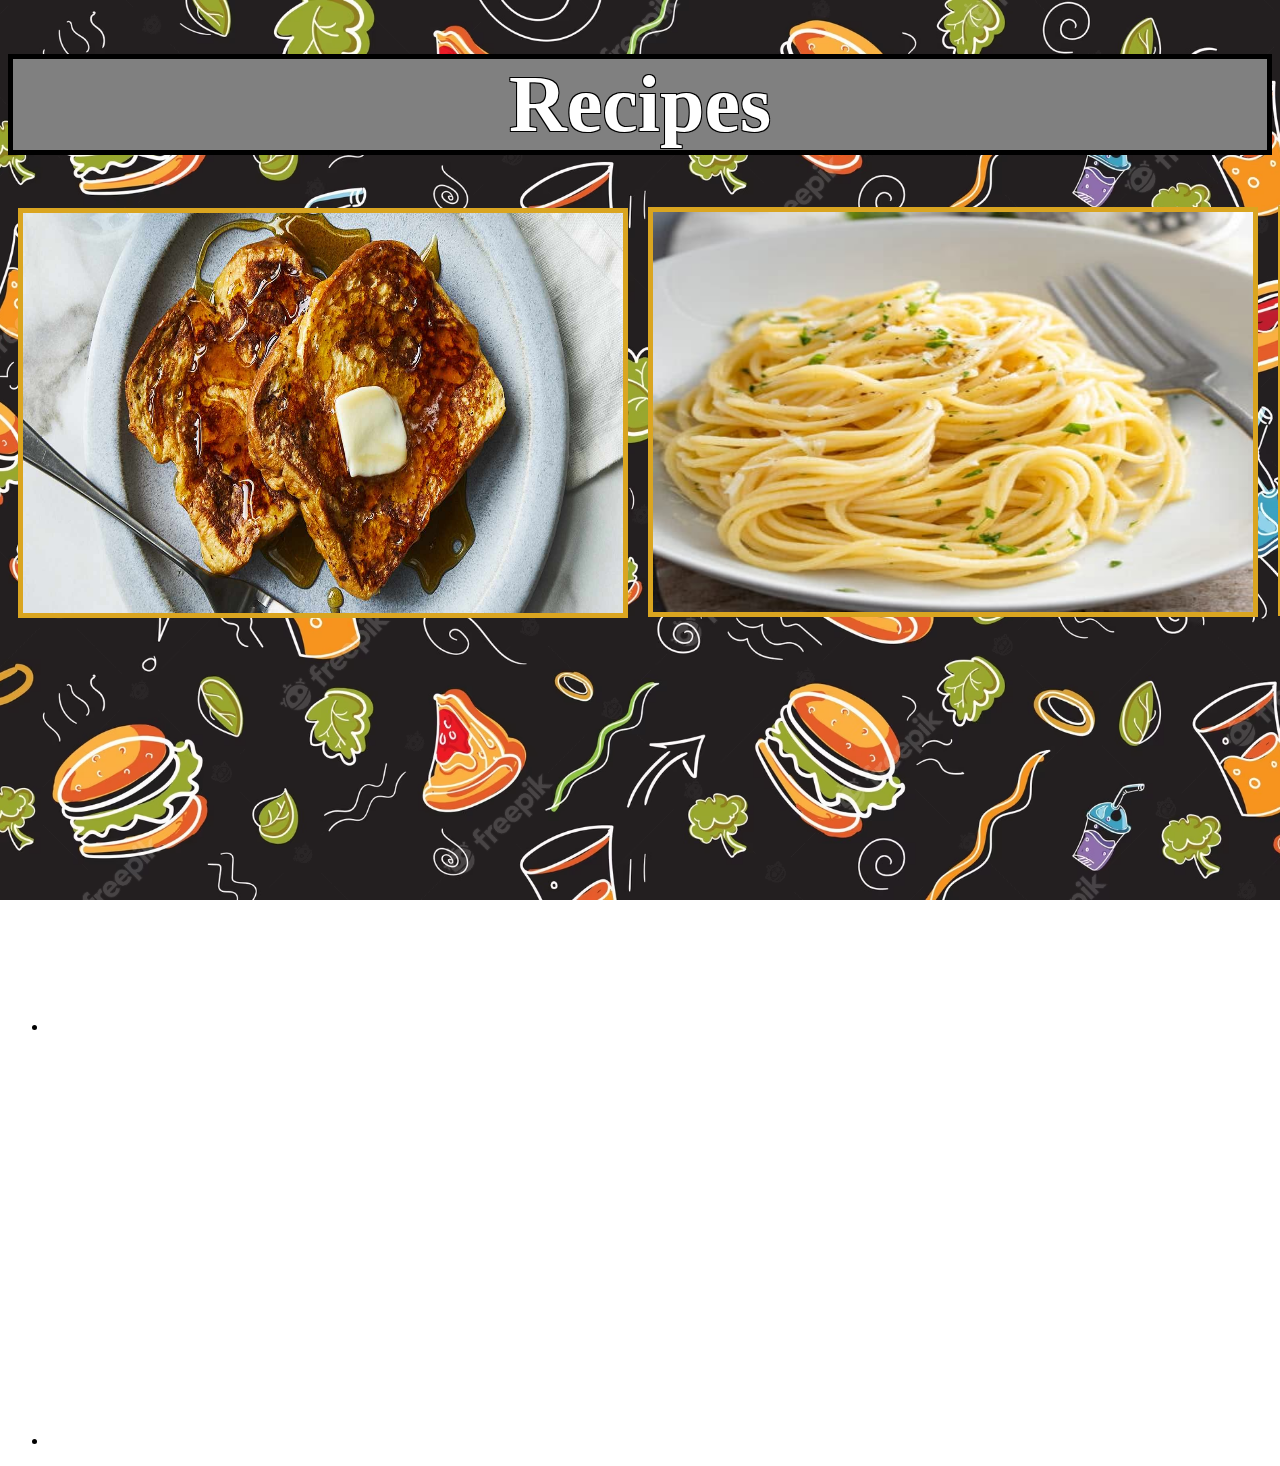
<file: index.html>
<!DOCTYPE html>
<html lang="en">
  <head>
    <meta charset="utf-8" />
    <link rel="stylesheet" href="style.css" />
    <title>Recipes</title>
  </head>

  <body>
    <h1>Recipes</h1>
    <ul>
      <!--Name-->
      <li>
        <a href="recipes/french_toast.html"
          ><img
            class="one"
            src="./recipes/img/French_Toast.jpg"
            alt="Yummy French Toast"
          />
        </a>
      </li>
      <li>
        <a href="recipes/pasta.html"
          ><img class="two" src="recipes/img/pasta.jpg" alt="Fresh Pasta" />
        </a>
      </li>

      <li>
        <a href="recipes/pizza.html">
          <img
            class="three"
            src="recipes/img/pizza.jpg"
            alt="Melting Cheesy Pizza"
          />
        </a>
      </li>

      <!--Image-->
    </ul>
  </body>
</html>
</file>
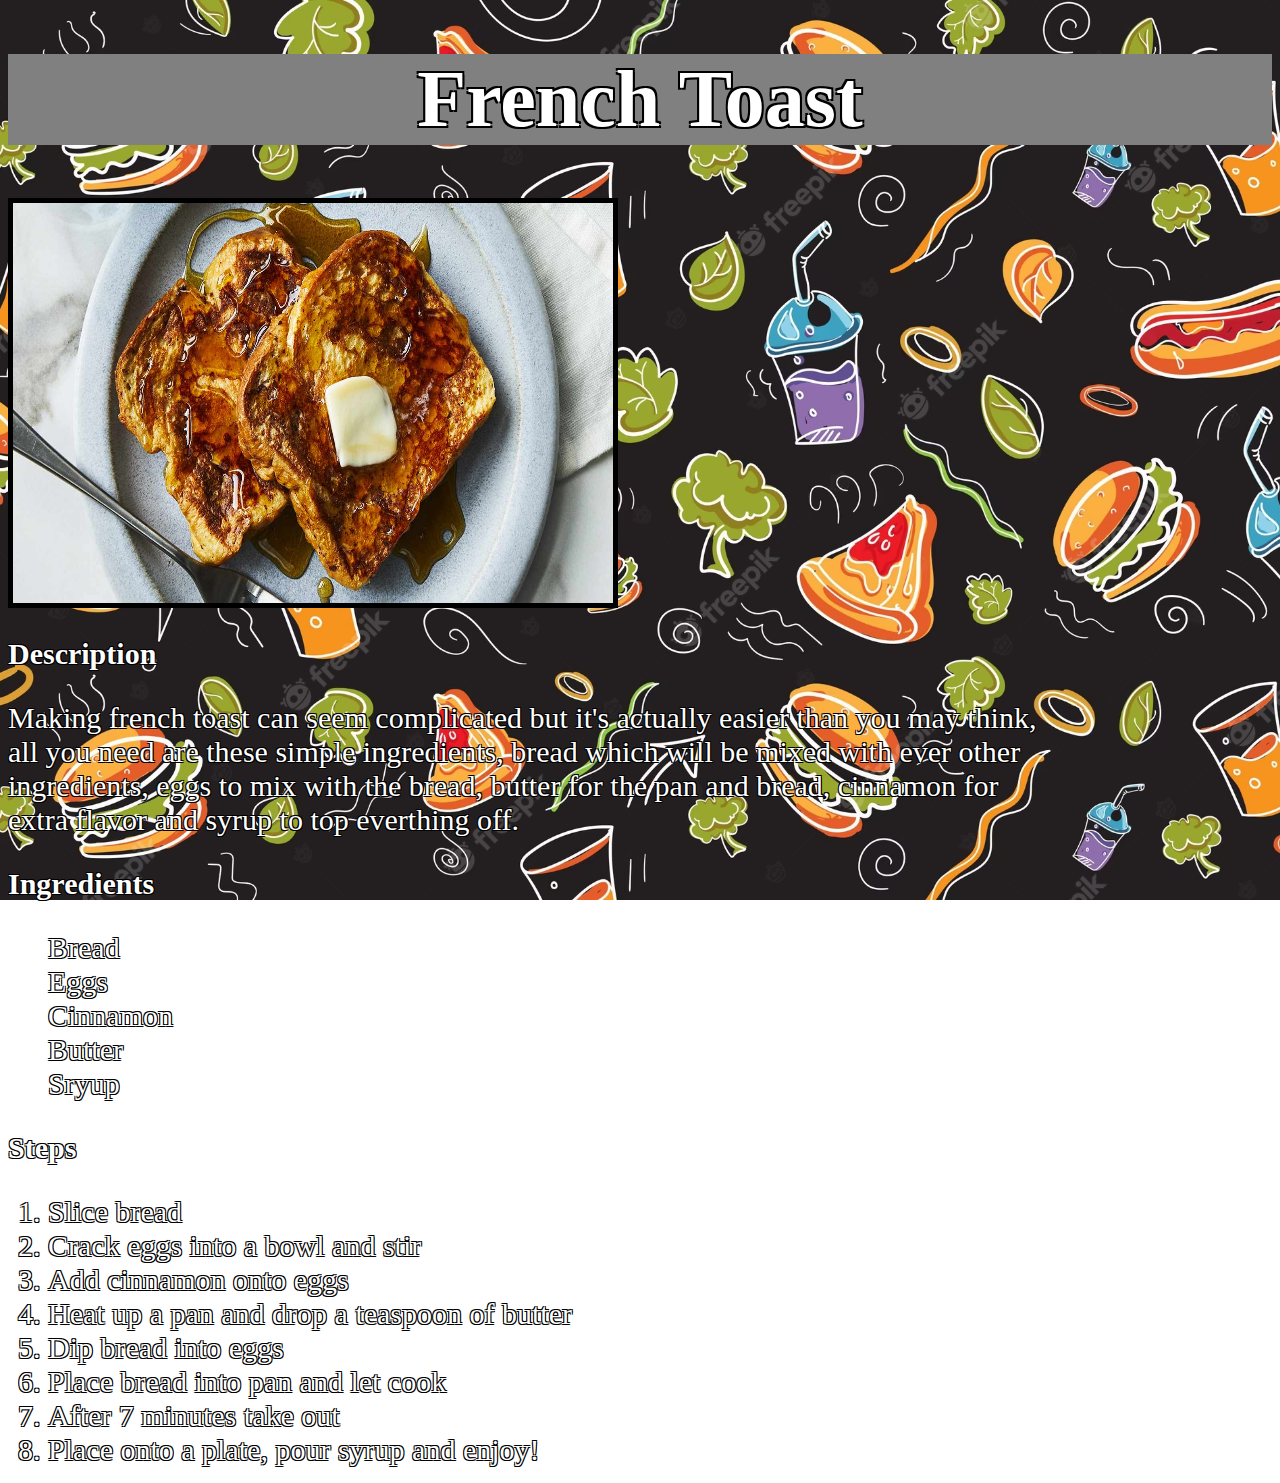
<file: recipes/french_toast.html>
<!DOCTYPE html>
<html lang="en">
    <head>
        <title>French Toast</title>
            <link rel="stylesheet" href="recipes.css/french_toast.css">
    </head>

    <body>
        <h1>French Toast</h1>
        <img src="./img/French_Toast.jpg" alt="Yummy French Toast"
        width="600"
        height="400">

        <h2>Description</h2>
        <p>
            Making french toast can seem complicated but it's actually easier 
            than you may think,<br> all you need are these simple ingredients, 
            bread which will be mixed with ever other<br> ingredients, eggs to mix
            with the bread, butter for the pan and bread, cinnamon for<br> extra flavor
            and syrup to top everthing off.
        </p>

        <h3>Ingredients</h3>
        <ul>
            <li>Bread</li>
            <li>Eggs</li>
            <li>Cinnamon</li>
            <li>Butter</li>
            <li>Sryup</li>
        </ul>

        <h3>Steps</h3>
        <ol>
            <li>Slice bread</li>
            <li>Crack eggs into a bowl and stir</il>
            <li>Add cinnamon onto eggs</li>
            <li>Heat up a pan and drop a teaspoon of butter</li>
            <li>Dip bread into eggs</li>
            <li>Place bread into pan and let cook</li>
            <li>After 7 minutes take out</li>
            <li>Place onto a plate, pour syrup and enjoy!</li>
        </ol>

    </body>
</html>
</file>
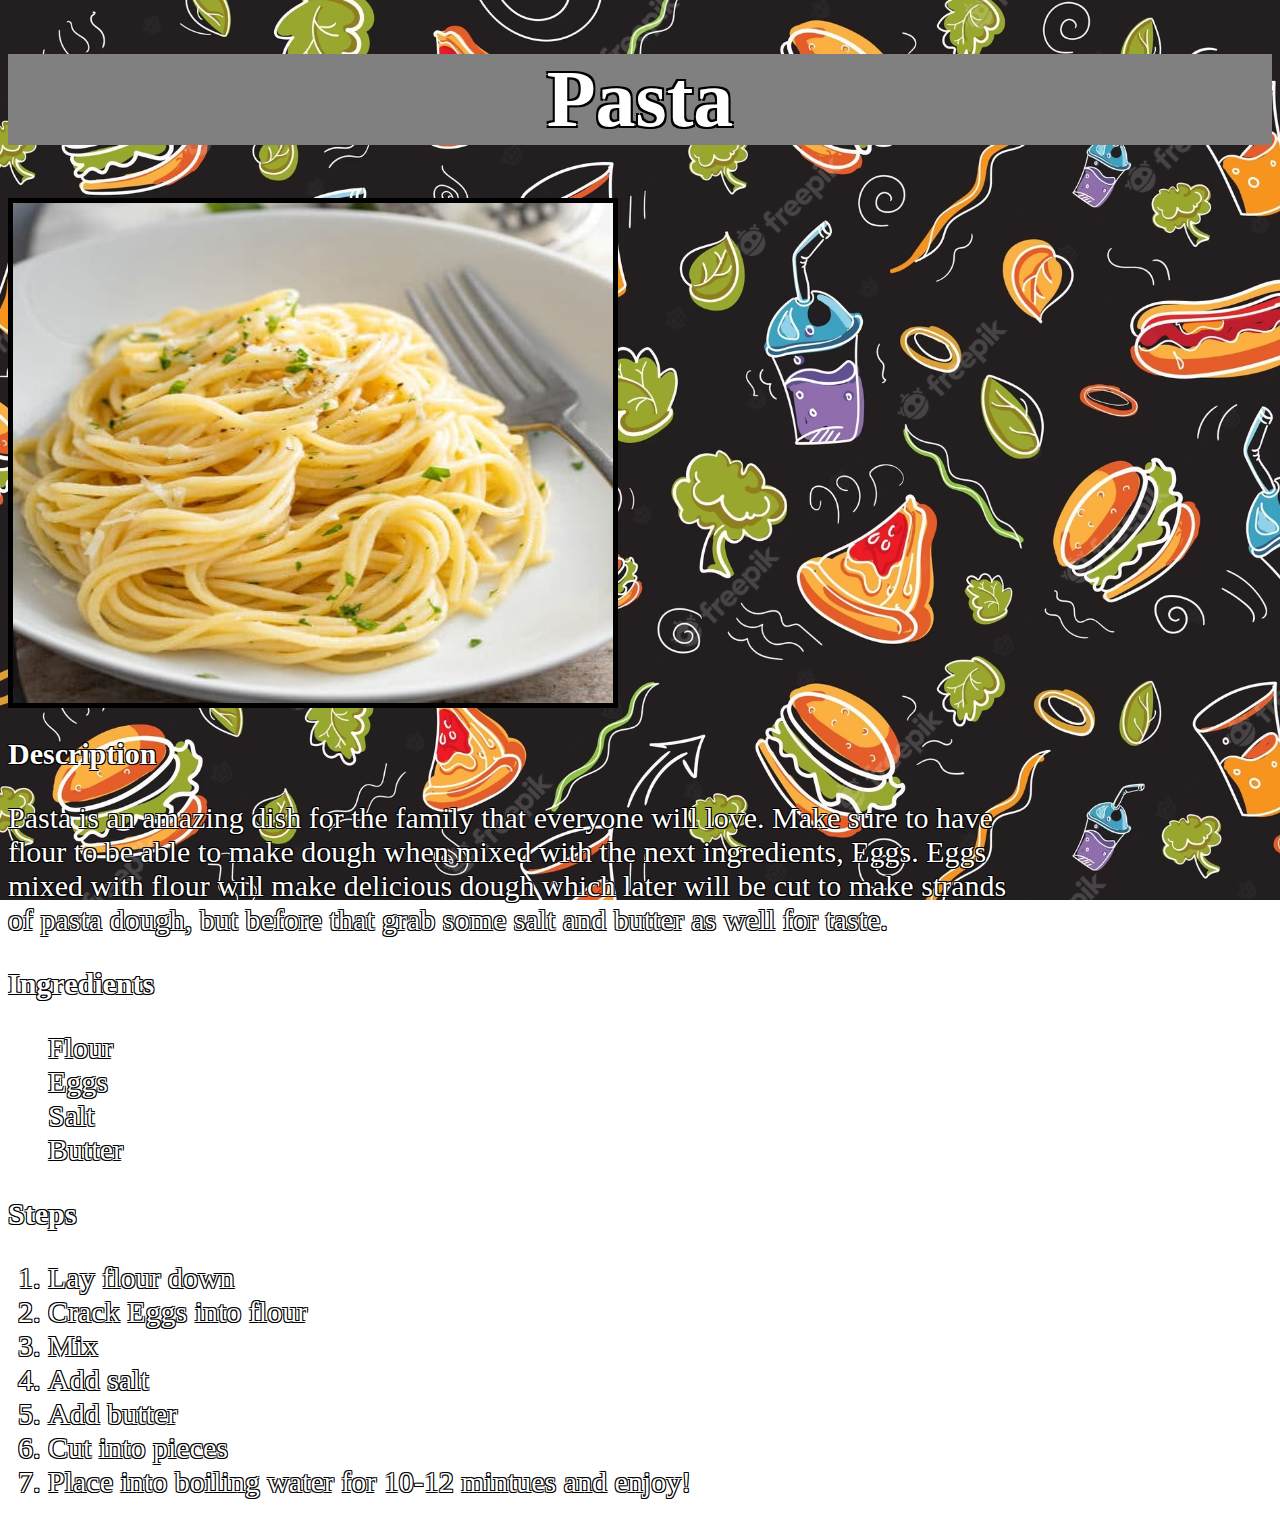
<file: recipes/pasta.html>
<!DOCTYPE html>

<html lang="en">
  <head>
    <title>Pasta</title>
    <link rel="stylesheet" href="recipes.css/pasta.css" />
  </head>

  <body>
    <h1>Pasta</h1>
    <img src="img/pasta.jpg" width="600" height="500" />

    <h2>Description</h2>
    <p>
      Pasta is an amazing dish for the family that everyone will love. Make sure
      to have<br />
      flour to be able to make dough when mixed with the next ingredients, Eggs.
      Eggs<br />
      mixed with flour will make delicious dough which later will be cut to make
      strands<br />
      of pasta dough, but before that grab some salt and butter as well for
      taste.
    </p>

    <h3>Ingredients</h3>
    <ul>
      <li>Flour</li>
      <li>Eggs</li>
      <li>Salt</li>
      <li>Butter</li>
    </ul>

    <h3>Steps</h3>
    <ol>
      <li>Lay flour down</li>
      <li>Crack Eggs into flour</li>
      <li>Mix</li>
      <li>Add salt</li>
      <li>Add butter</li>
      <li>Cut into pieces</li>
      <li>Place into boiling water for 10-12 mintues and enjoy!</li>
    </ol>
  </body>
</html>
</file>
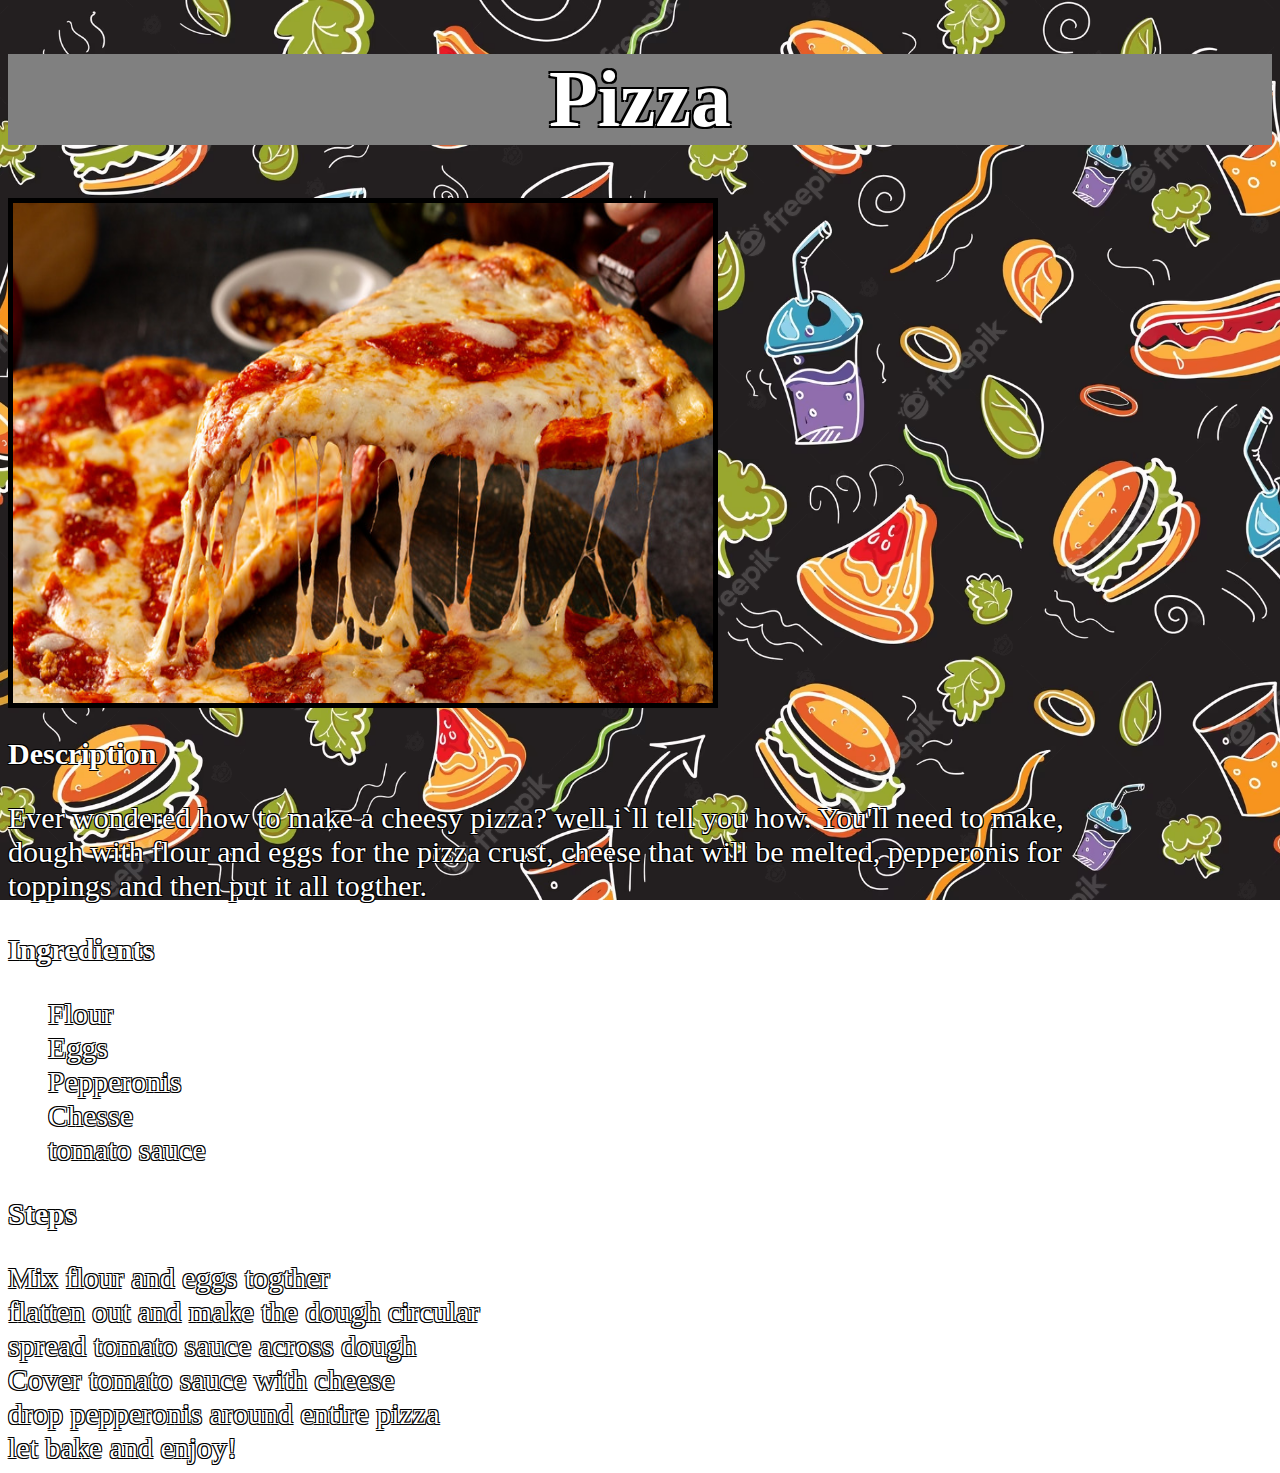
<file: recipes/pizza.html>
<!DOCTYPE html>

<html lang="en">
  <head>
    <title>PIzza</title>
    <link rel="stylesheet" href="recipes.css/pizza.css" />
  </head>

  <body>
    <h1>Pizza</h1>
    <img src="img/pizza.jpg" width="700" height="500" />

    <h2>Description</h2>
    <p>
      Ever wondered how to make a cheesy pizza? well i`ll tell you how. You'll
      need to make,<br />
      dough with flour and eggs for the pizza crust, cheese that will be melted,
      pepperonis for<br />
      toppings and then put it all togther.
    </p>

    <h3>Ingredients</h3>
    <ul>
      <li>Flour</li>
      <li>Eggs</li>
      <li>Pepperonis</li>
      <li>Chesse</li>
      <li>tomato sauce</li>
    </ul>

    <h3>Steps</h3>
    <lo>
      <li>Mix flour and eggs togther</li>
      <li>flatten out and make the dough circular</li>
      <li>spread tomato sauce across dough</li>
      <li>Cover tomato sauce with cheese</li>
      <li>drop pepperonis around entire pizza</li>
      <li>let bake and enjoy!</li>
    </lo>
  </body>
</html>
</file>
<file: style.css>
img{
    height: 400px;
    width: 600px;
    border: 5px solid goldenrod;
}

img:hover{
    opacity: 0.95;
    border-color: white;
}

.one{
    position: relative;
    right: 30px;

}
.two{
    position: relative;
    left: 600px;
    bottom: 415px;

}
.three{
    position: relative;
    left: 1230px;
    bottom: 830px;

}

h1{
 color: white;
 background-color: gray;
 font-size: 80px;
 text-shadow: -1px -1px 0 rgb(0, 0, 0), 1px -1px 0 rgb(0, 0, 0), -1px 1px 0 rgb(0, 0, 0), 1px 1px 0 rgb(0, 0, 0);
 text-align: center;
 padding: 5px;
 background-clip: content-box;
 box-shadow: inset 0 0 0 5px rgb(0, 0, 0);
}

html{
   background: url(recipes/img/food.jpg) no-repeat center center fixed;
   background-size: cover;
}
</file>
<file: recipes/recipes.css/french_toast.css>
html{
    background-color: red;
    background: url(../img/food.jpg) no-repeat center center fixed;
    background-size: cover;
 }
 h1, h2, h3, p, li{
    color: white;
    font-size: 30px;
    text-shadow: -1px -1px 0 #000, 1px -1px 0 #000, -1px 1px 0 #000, 1px 1px 0 #000;
 }

 h1{
    text-align: center;
    font-size: 80px;
    text-shadow: -2px -2px 0 #000, 2px -2px 0 #000, -2px 2px 0 #000, 2px 2px 0 #000;
    background-color: grey;
 }

 img{
    border: 5px solid black;
 }
</file>
<file: recipes/recipes.css/pasta.css>
html{
    background-color: red;
    background: url(../img/food.jpg) no-repeat center center fixed;
    background-size: cover;
 }

h1, h2, h3, p, li{
   color: white;
   font-size: 30px;
   text-shadow: -1px -1px 0 #000, 1px -1px 0 #000, -1px 1px 0 #000, 1px 1px 0 #000;
}

h1{
   text-align: center;
   font-size: 80px;
   text-shadow: -2px -2px 0 #000, 2px -2px 0 #000, -2px 2px 0 #000, 2px 2px 0 #000;
   background-color: grey;
}

 img{
    border: 5px solid black;
 }
</file>
<file: recipes/recipes.css/pizza.css>
html{
    background-color: red;
    background: url(../img/food.jpg) no-repeat center center fixed;
    background-size: cover;
 }

h1, h2, h3, p, li{
   color: white;
   font-size: 30px;
   text-shadow: -1px -1px 0 #000, 1px -1px 0 #000, -1px 1px 0 #000, 1px 1px 0 #000;
}

h1{
   text-align: center;
   font-size: 80px;
   text-shadow: -2px -2px 0 #000, 2px -2px 0 #000, -2px 2px 0 #000, 2px 2px 0 #000;
   background-color: grey;
}

img{
    border: 5px solid black;
 }
</file>
